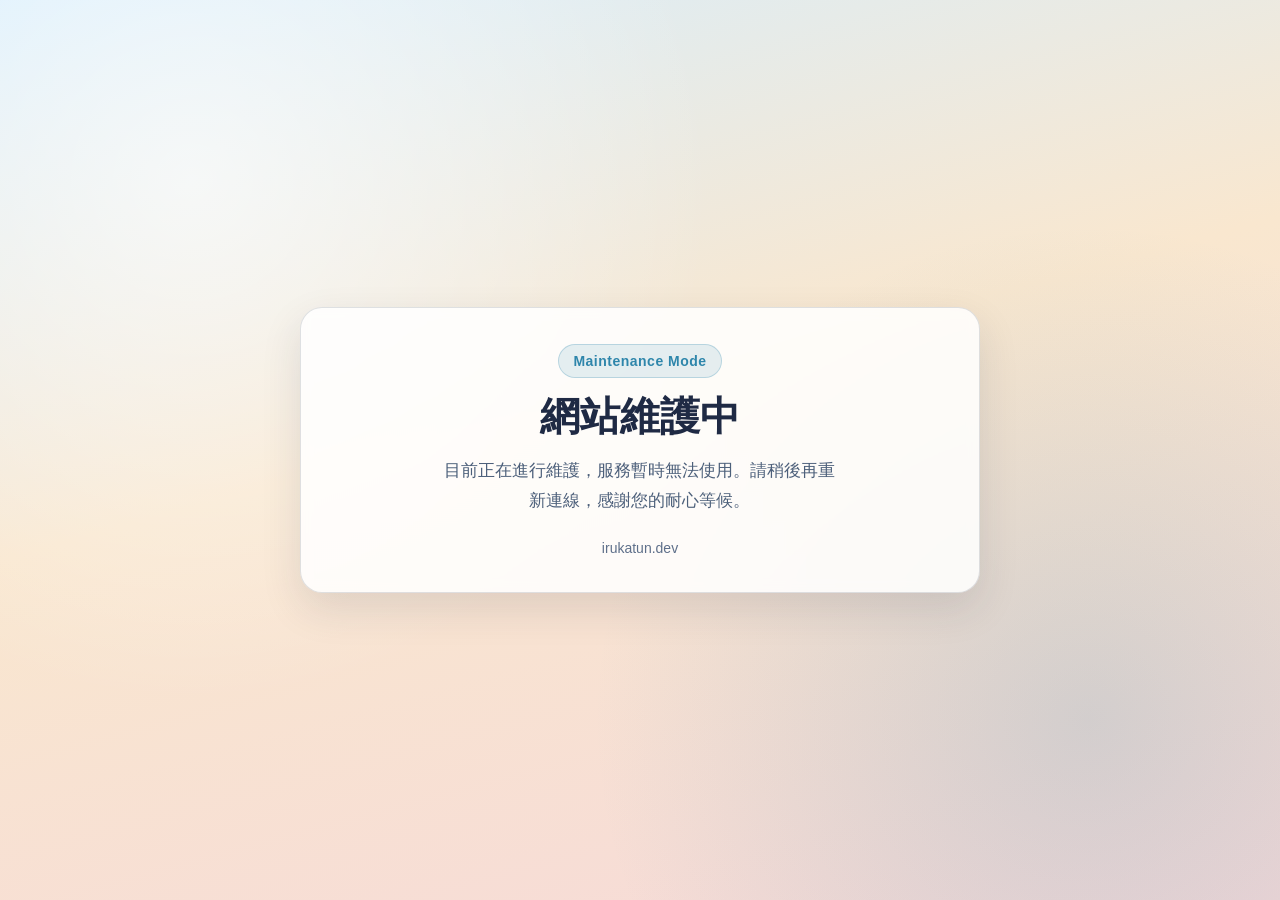
<file: index.html>
<!DOCTYPE html>
<html lang="zh-TW">
<head>
  <meta charset="UTF-8">
  <meta name="viewport" content="width=device-width, initial-scale=1.0">
  
  <!-- Cache Control -->
  <meta http-equiv="Cache-Control" content="no-cache, no-store, must-revalidate">
  <meta http-equiv="Pragma" content="no-cache">
  <meta http-equiv="Expires" content="0">
  <meta name="version" content="2.0.0">

    <script>
        // 維護模式：進站立即導向維護頁
        window.location.replace('maintenance.html');
    </script>
    <noscript>
        <meta http-equiv="refresh" content="0; url=maintenance.html">
    </noscript>

  <!-- SEO -->
  <title>irukatun.dev - 豚豚的線上服務公開網域</title>
  <meta name="description" content="一個高中生的個人品牌經營與技術實驗基地！" />

  <!-- Social Sharing (Open Graph) -->
  <meta property="og:title" content="irukatun.dev - 豚豚的線上服務公開網域" />
  <meta property="og:description" content="一個高中生的個人品牌經營與技術實驗基地！" />
  <meta property="og:image" content="https://www.irukatun.dev/avatar.jpg" />
  <meta property="og:url" content="https://www.irukatun.dev" />
  <meta property="og:type" content="website" />

  <!-- Icon & Styles -->
  <link rel="icon" href="favicon.png?v=2.0.0" type="image/png">
  <link rel="stylesheet" href="style.css?v=2.0.0">
  <link href="https://cdnjs.cloudflare.com/ajax/libs/font-awesome/6.0.0/css/all.min.css" rel="stylesheet">
</head>
<body>
    <!-- 載入動畫 -->
    <div class="loader-wrapper" id="loaderWrapper">
        <div class="loader-content">
            <!-- 多層旋轉環 -->
            <div class="loader-rings">
                <div class="ring ring-1"></div>
                <div class="ring ring-2"></div>
                <div class="ring ring-3"></div>
            </div>
            <!-- 中心圖示 -->
            <div class="loader-icon">
                <i class="fas fa-dolphin"></i>
            </div>
            <!-- 載入文字和進度點 -->
            <div class="loader-text-wrapper">
                <div class="loader-text">irukatun.dev</div>
                <div class="loader-subtitle">正在連接</div>
                <div class="loader-dots">
                    <span class="dot"></span>
                    <span class="dot"></span>
                    <span class="dot"></span>
                </div>
            </div>
        </div>
    </div>
    
    <div class="container">
        <!-- 暗色模式切換按鈕 -->
        <div class="theme-toggle">
            <button id="theme-toggle-btn" class="theme-toggle-btn" title="切換主題">
                <i class="fas fa-moon" id="theme-icon"></i>
            </button>
        </div>

        <!-- 主要內容卡片 -->
        <div class="main-card">
            <!-- 頭像 -->
            <div class="avatar">
                <a href="https://zcs.irukatun.dev" target="_blank" rel="noopener" id="avatar-link" class="avatar-link">
                    <img src="avatar.jpg?v=2.0.0" alt="頭像" class="avatar-image">
                    <div class="avatar-overlay">
                        <i class="fas fa-user"></i>
                        <span>個人介紹</span>
                    </div>
                </a>
            </div>

            <!-- 網域名稱 -->
            <h1 class="domain-name">irukatun.dev</h1>

            <!-- 歡迎文字 -->
            <p class="welcome-text">歡迎來到 豚豚的線上服務公開網域！</p>

            <!-- 介紹文字 -->
            <p class="service-tags">這是一個高中生的個人品牌經營與技術實驗基地！</p>

            <!-- 社交連結 -->
            <div class="social-links">
                <a href="#" class="social-link github" title="GitHub">
                    <i class="fab fa-github"></i>
                </a>
                <a href="#" class="social-link email" title="Email">
                    <i class="fas fa-envelope"></i>
                </a>
                <a href="#" class="social-link website" title="Website">
                    <i class="fas fa-globe"></i>
                </a>
            </div>

            <!-- 按鈕區域 -->
            <div class="button-container">
                <!-- 第一行：服務狀態和服務控制 -->
                <div class="button-row">
                    <!-- 服務狀態按鈕 -->
                    <div class="status-button">
                        <div class="status-icon">
                            <i class="fas fa-signal"></i>
                        </div>
                        <div class="status-text">
                            <span>服務狀態</span>
                            <small>Status</small>
                        </div>
                        <div class="status-dashboard-btn" onclick="event.stopPropagation(); confirmDashboardAccess()" title="進入後台">
                            <i class="fas fa-cog"></i>
                        </div>
                    </div>

                    <!-- 帳號中心按鈕 -->
                    <div class="wake-button" title="帳號中心" onclick="directRedirect('https://account.irukatun.dev')">
                        <div class="wake-icon">
                            <i class="fas fa-user-circle"></i>
                        </div>
                        <div class="wake-text">
                            <span>帳號中心</span>
                            <small>Account</small>
                        </div>
                    </div>
                </div>

                <!-- 第二行：服務列表 -->
                <div class="button-row">
                    <!-- 服務列表按鈕 -->
                    <div class="services-button">
                        <div class="services-icon">
                            <i class="fas fa-list"></i>
                        </div>
                        <div class="services-text">
                            <span>服務列表</span>
                            <small>Services</small>
                        </div>
                    </div>
                </div>
            </div>

            <!-- 版本資訊 -->
            <div class="version-info">
                <div class="version-text">
                    <div class="version-item">版本: <span id="version-display">2.0.0</span></div>
                    <div class="version-item">更新時間: <span id="version-date">2026-02-07 04:58:21</span></div>
                </div>
            </div>

            <!-- 版權資訊 -->
            <p class="copyright">2025© irukatun all rights reserved</p>
        </div>

        <!-- 服務列表彈出框 -->
        <div class="modal-overlay" id="modalOverlay">
            <div class="modal">
                <div class="modal-header">
                    <h3>可用服務列表</h3>
                    <button class="close-btn" id="closeBtn">
                        <i class="fas fa-times"></i>
                    </button>
                </div>
                <div class="modal-content">
                    <div class="services-list">
                        <div class="service-item nextcloud-service" onclick="directRedirect('https://drive.irukatun.dev')">
                            <div class="service-icon">
                                <i class="fas fa-cloud"></i>
                            </div>
                            <div class="service-info">
                                <h4>Iruka Drive</h4>
                                <p>私有雲端儲存與檔案共享</p>
                            </div>
                        </div>
                        <div class="service-item llm-chat-service" onclick="directRedirect('https://chat.irukatun.dev')">
                            <div class="service-icon">
                                <i class="fas fa-robot"></i>
                            </div>
                            <div class="service-info">
                                <h4>Iruka Chat</h4>
                                <p>小型LLM對話實驗室</p>
                            </div>
                        </div>
                        <div class="service-item jupyter-service" onclick="openJupyterModal()">
                            <div class="service-icon">
                                <i class="fas fa-book"></i>
                            </div>
                            <div class="service-info">
                                <h4>Iruka Code</h4>
                                <p>輕量遠端代碼測試及開發環境</p>
                            </div>
                        </div>
                        <div class="service-item minecraft-service" onclick="directRedirect('https://dreos-mc.irukatun.dev')">
                            <div class="service-icon">
                                <i class="fas fa-gamepad"></i>
                            </div>
                            <div class="service-info">
                                <h4>DreamOS Minecraft</h4>
                                <p> 夢の起源Minecraft伺服器官方網站</p>
                            </div>
                        </div>
                        <div class="service-item coming-soon-service">
                            <div class="service-icon">
                                <i class="fas fa-server"></i>
                            </div>
                            <div class="service-info">
                                <h4>API 服務</h4>
                                <p>Coming Soon...</p>
                            </div>
                        </div>
                        <div class="service-item coming-soon-service">
                            <div class="service-icon">
                                <i class="fas fa-database"></i>
                            </div>
                            <div class="service-info">
                                <h4>資料庫服務</h4>
                                <p>Coming Soon...</p>
                            </div>
                        </div>
                    </div>
                </div>
            </div>
        </div>

        <!-- Jupyter 配置選擇彈出框 -->
        <div class="modal-overlay" id="jupyterModalOverlay">
            <div class="modal jupyter-modal">
                <div class="modal-header">
                    <h3>選擇 Jupyter 配置</h3>
                    <button class="close-btn" onclick="closeJupyterModal()">
                        <i class="fas fa-times"></i>
                    </button>
                </div>
                <div class="modal-content">
                    <div class="jupyter-options">
                        <div class="jupyter-option" onclick="directRedirect('https://code-lite.irukatun.dev')">
                            <div class="jupyter-active-badge">正常服務中</div>
                            <div class="option-header">
                                <div class="option-icon">
                                    <i class="fas fa-laptop"></i>
                                </div>
                                <div class="option-title">
                                    <h4>Lite 版本</h4>
                                    <span class="option-badge lite">輕量配置</span>
                                </div>
                            </div>
                            <div class="option-specs">
                                <div class="spec-item">
                                    <i class="fas fa-microchip"></i>
                                    <span>AMD Ryzen 5 5600</span>
                                </div>
                                <div class="spec-item">
                                    <i class="fas fa-tv"></i>
                                    <span>AMD Radeon RX 6600 8G</span>
                                </div>
                                <div class="spec-item">
                                    <i class="fas fa-memory"></i>
                                    <span>24GB DDR4-3600</span>
                                </div>
                                <div class="spec-item">
                                    <i class="fab fa-python"></i>
                                    <span>CPython 3.12</span>
                                </div>
                            </div>
                        </div>
                        
                        <div class="jupyter-option coming-soon-service">
                            <div class="jupyter-suspended-badge">暫停服務</div>
                            <div class="option-header">
                                <div class="option-icon">
                                    <i class="fas fa-rocket"></i>
                                </div>
                                <div class="option-title">
                                    <h4>Pro 版本</h4>
                                    <span class="option-badge pro">高性能配置</span>
                                </div>
                            </div>
                            <div class="option-specs">
                                <div class="spec-item">
                                    <i class="fas fa-microchip"></i>
                                    <span>Intel Core i7-14700KF</span>
                                </div>
                                <div class="spec-item">
                                    <i class="fas fa-tv"></i>
                                    <span>NVIDIA GeForce RTX 4070 Ti Super 16G</span>
                                </div>
                                <div class="spec-item">
                                    <i class="fas fa-memory"></i>
                                    <span>64GB DDR5-6000</span>
                                </div>
                                <div class="spec-item">
                                    <i class="fab fa-python"></i>
                                    <span>CPython 3.12</span>
                                </div>
                            </div>
                        </div>
                    </div>
                </div>
            </div>
        </div>



    </div>

    <script src="script.js?v=2.0.0"></script>
</body>
</html>
</file>
<file: style.css>
@import url("https://fonts.googleapis.com/css2?family=Caveat&display=swap");

/* 載入動畫樣式 */
.loader-wrapper {
    position: fixed;
    top: 0;
    left: 0;
    width: 100%;
    height: 100%;
    background: linear-gradient(135deg, #87CEEB 0%, #FFB6C1 50%, #E6E6FA 100%);
    display: flex;
    align-items: center;
    justify-content: center;
    z-index: 9999;
    transition: opacity 0.8s ease, visibility 0.8s ease;
    animation: gradientShift 3s ease-in-out infinite alternate;
}

@keyframes gradientShift {
    0% {
        background-position: 0% 50%;
    }
    100% {
        background-position: 100% 50%;
    }
}

.loader-wrapper.hidden {
    opacity: 0;
    visibility: hidden;
}

.loader-content {
    display: flex;
    flex-direction: column;
    align-items: center;
    gap: 30px;
    animation: fadeInScale 0.8s ease-out;
}

@keyframes fadeInScale {
    0% {
        opacity: 0;
        transform: scale(0.8);
    }
    100% {
        opacity: 1;
        transform: scale(1);
    }
}

/* 多層旋轉環 */
.loader-rings {
    position: relative;
    width: 150px;
    height: 150px;
    display: flex;
    align-items: center;
    justify-content: center;
}

.ring {
    position: absolute;
    border-radius: 50%;
    border: 3px solid transparent;
}

.ring-1 {
    width: 150px;
    height: 150px;
    border-top-color: #2E86AB;
    border-right-color: #2E86AB;
    animation: rotate 2s linear infinite;
}

.ring-2 {
    width: 110px;
    height: 110px;
    border-bottom-color: #87CEEB;
    border-left-color: #87CEEB;
    animation: rotate 1.5s linear infinite reverse;
}

.ring-3 {
    width: 70px;
    height: 70px;
    border-top-color: #FFA0B4;
    border-bottom-color: #FFA0B4;
    animation: rotate 1s linear infinite;
    opacity: 0.9;
}

@keyframes rotate {
    0% {
        transform: rotate(0deg);
    }
    100% {
        transform: rotate(360deg);
    }
}

/* 中心圖示 */
.loader-icon {
    position: absolute;
    top: 50%;
    left: 50%;
    transform: translate(-50%, -50%);
    font-size: 40px;
    color: #2E86AB;
    animation: iconBounce 1.5s ease-in-out infinite;
    z-index: 10;
}

@keyframes iconBounce {
    0%, 100% {
        transform: translate(-50%, -50%) scale(1);
    }
    50% {
        transform: translate(-50%, -50%) scale(1.2);
    }
}

/* 載入文字區域 */
.loader-text-wrapper {
    display: flex;
    flex-direction: column;
    align-items: center;
    gap: 10px;
}

.loader-text {
    font-family: "Caveat", cursive, "Segoe UI", Tahoma, Geneva, Verdana, sans-serif;
    font-size: 2rem;
    color: #2E86AB;
    font-weight: 700;
    letter-spacing: 2px;
    animation: textGlow 2s ease-in-out infinite;
    text-shadow: 0 0 10px rgba(46, 134, 171, 0.3);
}

@keyframes textGlow {
    0%, 100% {
        opacity: 1;
        text-shadow: 0 0 10px rgba(46, 134, 171, 0.3);
    }
    50% {
        opacity: 0.8;
        text-shadow: 0 0 20px rgba(46, 134, 171, 0.6);
    }
}

.loader-subtitle {
    font-size: 1rem;
    color: #4A90A4;
    font-weight: 500;
    letter-spacing: 1px;
    animation: fadeInOut 2s ease-in-out infinite;
}

@keyframes fadeInOut {
    0%, 100% {
        opacity: 0.6;
    }
    50% {
        opacity: 1;
    }
}

/* 載入點動畫 */
.loader-dots {
    display: flex;
    gap: 8px;
    align-items: center;
    height: 20px;
}

.dot {
    width: 10px;
    height: 10px;
    background: #87CEEB;
    border-radius: 50%;
    animation: dotBounce 1.4s ease-in-out infinite;
}

.dot:nth-child(1) {
    animation-delay: 0s;
}

.dot:nth-child(2) {
    animation-delay: 0.2s;
}

.dot:nth-child(3) {
    animation-delay: 0.4s;
}

@keyframes dotBounce {
    0%, 80%, 100% {
        transform: scale(0.8);
        opacity: 0.5;
    }
    40% {
        transform: scale(1.2);
        opacity: 1;
    }
}

/* 暗色模式下的載入動畫 */
[data-theme="dark"] .loader-wrapper {
    background: linear-gradient(135deg, #1a1a2e 0%, #16213e 50%, #0f3460 100%);
}

[data-theme="dark"] .ring-1 {
    border-top-color: #87CEEB;
    border-right-color: #87CEEB;
}

[data-theme="dark"] .ring-2 {
    border-bottom-color: #B0C4DE;
    border-left-color: #B0C4DE;
}

[data-theme="dark"] .ring-3 {
    border-top-color: #FFB6C1;
    border-bottom-color: #FFB6C1;
}

[data-theme="dark"] .loader-icon {
    color: #87CEEB;
}

[data-theme="dark"] .loader-text {
    color: #87CEEB;
    text-shadow: 0 0 10px rgba(135, 206, 235, 0.3);
}

@keyframes textGlowDark {
    0%, 100% {
        opacity: 1;
        text-shadow: 0 0 10px rgba(135, 206, 235, 0.3);
    }
    50% {
        opacity: 0.8;
        text-shadow: 0 0 20px rgba(135, 206, 235, 0.6);
    }
}

[data-theme="dark"] .loader-subtitle {
    color: #B0C4DE;
}

[data-theme="dark"] .dot {
    background: #87CEEB;
}

/* 響應式設計 */
@media (max-width: 768px) {
    .loader-rings {
        width: 120px;
        height: 120px;
    }
    
    .ring-1 {
        width: 120px;
        height: 120px;
    }
    
    .ring-2 {
        width: 90px;
        height: 90px;
    }
    
    .ring-3 {
        width: 60px;
        height: 60px;
    }
    
    .loader-icon {
        font-size: 32px;
    }
    
    .loader-text {
        font-size: 1.6rem;
    }
    
    .loader-subtitle {
        font-size: 0.9rem;
    }
}

@media (max-width: 480px) {
    .loader-rings {
        width: 100px;
        height: 100px;
    }
    
    .ring-1 {
        width: 100px;
        height: 100px;
    }
    
    .ring-2 {
        width: 75px;
        height: 75px;
    }
    
    .ring-3 {
        width: 50px;
        height: 50px;
    }
    
    .loader-icon {
        font-size: 28px;
    }
    
    .loader-text {
        font-size: 1.4rem;
    }
    
    .loader-subtitle {
        font-size: 0.85rem;
    }
}

/* CSS 變量 */
:root {
    /* 淺色模式 */
    --bg-gradient: linear-gradient(135deg, #87CEEB 0%, #FFB6C1 50%, #E6E6FA 100%);
    --card-bg: rgba(255, 255, 255, 0.25);
    --card-border: rgba(255, 255, 255, 0.3);
    --text-primary: #2E86AB;
    --text-secondary: #4A90A4;
    --text-muted: rgba(74, 144, 164, 0.8);
    --button-bg: rgba(255, 255, 255, 0.3);
    --button-border: rgba(255, 255, 255, 0.3);
    --button-hover-bg: rgba(255, 255, 255, 0.4);
    --modal-bg: rgba(255, 255, 255, 0.95);
    --overlay-bg: rgba(0, 0, 0, 0.3);
    --social-link-bg: rgba(255, 255, 255, 0.3);
    --social-link-hover: rgba(255, 255, 255, 0.4);
}

/* 暗色模式 */
[data-theme="dark"] {
    --bg-gradient: linear-gradient(135deg, #1a1a2e 0%, #16213e 50%, #0f3460 100%);
    --card-bg: rgba(30, 30, 50, 0.8);
    --card-border: rgba(255, 255, 255, 0.1);
    --text-primary: #87CEEB;
    --text-secondary: #B0C4DE;
    --text-muted: rgba(176, 196, 222, 0.8);
    --button-bg: rgba(255, 255, 255, 0.1);
    --button-border: rgba(255, 255, 255, 0.2);
    --button-hover-bg: rgba(255, 255, 255, 0.2);
    --modal-bg: rgba(30, 30, 50, 0.95);
    --overlay-bg: rgba(0, 0, 0, 0.5);
    --social-link-bg: rgba(255, 255, 255, 0.1);
    --social-link-hover: rgba(255, 255, 255, 0.2);
}

/* 重置和基本樣式 */
* {
    margin: 0;
    padding: 0;
    box-sizing: border-box;
}

body {
    font-family: "Segoe UI", Tahoma, Geneva, Verdana, sans-serif;
    min-height: 100vh;
    overflow-x: hidden;
    overflow-y: auto;
    background: var(--bg-gradient);
    background-attachment: fixed;
    transition: all 0.3s ease;
}

/* 針對英文部分應用 Caveat 字體 */
.domain-name,
.coming-soon,
.copyright,
.social-link {
    font-family: "Caveat", cursive, "Segoe UI", Tahoma, Geneva, Verdana, sans-serif;
}

.container {
    position: relative;
    width: 100%;
    min-height: 100vh;
    display: flex;
    align-items: center;
    justify-content: center;
    padding: 20px 0;
}

/* 主題切換按鈕 */
.theme-toggle {
    position: fixed;
    top: 20px;
    right: 20px;
    z-index: 1000;
}

.theme-toggle-btn {
    width: 50px;
    height: 50px;
    border: none;
    border-radius: 50%;
    background: var(--button-bg);
    backdrop-filter: blur(10px);
    border: 1px solid var(--button-border);
    color: var(--text-primary);
    font-size: 20px;
    cursor: pointer;
    transition: all 0.3s ease;
    display: flex;
    align-items: center;
    justify-content: center;
    box-shadow: 0 4px 15px rgba(0, 0, 0, 0.1);
}

.theme-toggle-btn:hover {
    background: var(--button-hover-bg);
    transform: translateY(-2px);
    box-shadow: 0 6px 20px rgba(0, 0, 0, 0.15);
}

.theme-toggle-btn:active {
    transform: translateY(0);
}

/* 主要內容卡片 */
.main-card {
    position: relative;
    z-index: 10;
    background: var(--card-bg);
    backdrop-filter: blur(20px);
    border: 1px solid var(--card-border);
    border-radius: 20px;
    padding: 45px;
    text-align: center;
    box-shadow: 0 8px 32px rgba(0, 0, 0, 0.1);
    max-width: 550px;
    width: 90%;
    transition: transform 0.3s ease, box-shadow 0.3s ease;
    margin: 20px auto;
    flex-shrink: 0;
}

.main-card:hover {
    transform: translateY(-5px);
    box-shadow: 0 12px 40px rgba(0, 0, 0, 0.15);
}

/* 頭像 */
.avatar {
    margin-bottom: 25px;
}

/* 頭像可點擊效果 */
.avatar-link {
    display: inline-block;
    border-radius: 50%;
    position: relative;
    transition: all 0.3s ease;
    overflow: hidden;
}

.avatar-link:hover {
    cursor: pointer;
    transform: translateY(-2px);
}

.avatar-image {
    width: 90px;
    height: 90px;
    border-radius: 50%;
    object-fit: cover;
    margin: 0 auto;
    border: 3px solid var(--text-primary);
    transition: all 0.3s ease;
    box-shadow: 0 6px 20px rgba(135, 206, 235, 0.25);
    animation: avatarPulse 3s ease-in-out infinite;
    display: block;
}

/* 頭像懸停提示層 */
.avatar-overlay {
    position: absolute;
    top: 0;
    left: 0;
    right: 0;
    bottom: 0;
    background: rgba(46, 134, 171, 0.9);
    border-radius: 50%;
    display: flex;
    flex-direction: column;
    align-items: center;
    justify-content: center;
    opacity: 0;
    transform: scale(0.8);
    transition: all 0.3s ease;
    color: white;
    font-size: 12px;
    font-weight: 600;
    text-align: center;
}

.avatar-overlay i {
    font-size: 20px;
    margin-bottom: 4px;
}

.avatar-link:hover .avatar-overlay {
    opacity: 1;
    transform: scale(1);
}

.avatar-link:hover .avatar-image {
    border-color: var(--text-primary);
    box-shadow: 0 8px 30px rgba(135, 206, 235, 0.4);
    transform: scale(1.03);
    animation-play-state: paused;
}

@keyframes avatarPulse {
    0%, 100% {
        box-shadow: 0 6px 20px rgba(135, 206, 235, 0.25);
    }
    50% {
        box-shadow: 0 6px 25px rgba(135, 206, 235, 0.4);
    }
}

/* 頭像自動縮放提示動畫 */
@keyframes avatarBounceHint {
    0%, 100% {
        transform: scale(1);
    }
    25% {
        transform: scale(1.1);
    }
    50% {
        transform: scale(1);
    }
    75% {
        transform: scale(1.1);
    }
}

.avatar-link.auto-hint {
    animation: avatarBounceHint 1.2s ease-in-out;
}

.avatar-link.auto-hint .avatar-image {
    animation: none;
}

/* 網域名稱 */
.domain-name {
    font-size: 2.8rem;
    font-weight: 600;
    color: var(--text-primary);
    margin-bottom: 18px;
    text-shadow: 0 2px 4px rgba(0, 0, 0, 0.1);
}

/* 歡迎文字 */
.welcome-text {
    font-size: 1.2rem;
    color: var(--text-secondary);
    margin-bottom: 22px;
    font-weight: 500;
}

/* 服務標籤 */
.service-tags {
    font-size: 1rem;
    color: var(--text-secondary);
    font-weight: 600;
    letter-spacing: 2.5px;
    margin-bottom: 28px;
}

/* 狀態指示器 */
.status-indicators {
    display: flex;
    justify-content: center;
    gap: 12px;
    margin-bottom: 35px;
}

.status-dot {
    width: 14px;
    height: 14px;
    border-radius: 50%;
    background: rgba(255, 255, 255, 0.3);
    transition: all 0.3s ease;
}

.status-dot.active {
    background: #87CEEB;
    box-shadow: 0 0 12px rgba(135, 206, 235, 0.5);
}

.status-dot:hover {
    transform: scale(1.2);
}

/* 社交連結 */
.social-links {
    display: flex;
    justify-content: center;
    gap: 22px;
    margin-bottom: 35px;
}

.social-link {
    width: 55px;
    height: 55px;
    background: var(--social-link-bg);
    backdrop-filter: blur(10px);
    border: 1px solid var(--button-border);
    border-radius: 14px;
    display: flex;
    align-items: center;
    justify-content: center;
    text-decoration: none;
    color: var(--text-secondary);
    font-size: 22px;
    transition: all 0.3s ease;
    cursor: pointer;
}

.social-link:hover {
    transform: translateY(-3px);
    background: var(--social-link-hover);
    color: #2E86AB;
    box-shadow: 0 5px 15px rgba(0, 0, 0, 0.1);
}

.social-link.github:hover {
    background: rgba(51, 51, 51, 0.8);
    color: white;
}

.social-link.email:hover {
    background: rgba(255, 182, 193, 0.8);
    color: white;
}

.social-link.website:hover {
    background: rgba(135, 206, 235, 0.8);
    color: white;
}
.social-link.jupyter:hover {
    background: rgba(243, 119, 38, 0.8);
    color: white;
}

.jupyter-logo {
    width: 24px;
    height: 24px;
    filter: brightness(0) invert(1);
    opacity: 0.8;
}

/* 按鈕容器 */
.button-container {
    display: flex;
    flex-direction: column;
    gap: 12px;
    margin-bottom: 22px;
}

.button-row {
    display: flex;
    gap: 12px;
    align-items: stretch;
}

/* 服務狀態按鈕 */
.status-button {
    display: flex;
    align-items: center;
    padding: 15px;
    background: var(--button-bg);
    backdrop-filter: blur(10px);
    border: 1px solid var(--button-border);
    border-radius: 12px;
    text-decoration: none;
    color: inherit;
    transition: all 0.3s ease;
    cursor: pointer;
    flex: 1.4;
    position: relative;
}

.status-button:hover {
    transform: scale(1.05);
    background: var(--button-hover-bg);
}

.status-dashboard-btn {
    position: absolute;
    top: 8px;
    right: 8px;
    width: 24px;
    height: 24px;
    background: rgba(74, 144, 164, 0.2);
    border-radius: 6px;
    display: flex;
    align-items: center;
    justify-content: center;
    cursor: pointer;
    transition: all 0.3s ease;
    z-index: 10;
}

.status-dashboard-btn:hover {
    background: rgba(74, 144, 164, 0.4);
    transform: scale(1.1);
}

.status-dashboard-btn i {
    font-size: 12px;
    color: #4A90A4;
}

.status-icon {
    width: 40px;
    height: 40px;
    background: rgba(34, 197, 94, 0.3);
    border-radius: 8px;
    display: flex;
    align-items: center;
    justify-content: center;
    margin-right: 12px;
    flex-shrink: 0;
}

.status-icon i {
    font-size: 18px;
    color: #4A90A4;
}

.status-text {
    display: flex;
    flex-direction: column;
    align-items: flex-start;
}

.status-text span {
    font-size: 0.9rem;
    color: #4A90A4;
    font-weight: 500;
    margin-bottom: 2px;
    font-family: "Segoe UI", Tahoma, Geneva, Verdana, sans-serif;
}

.status-text small {
    font-size: 1rem;
    color: #87CEEB;
    font-style: normal;
    font-weight: normal;
    font-family: "Caveat", cursive, "Segoe UI", Tahoma, Geneva, Verdana, sans-serif;
}

/* 服務列表按鈕調整 */
.services-button {
    display: flex;
    align-items: center;
    padding: 15px;
    background: rgba(255, 255, 255, 0.1);
    backdrop-filter: blur(10px);
    border: 1px solid rgba(255, 255, 255, 0.2);
    border-radius: 12px;
    text-decoration: none;
    color: inherit;
    transition: all 0.3s ease;
    cursor: pointer;
    width: 100%;
}

.services-button:hover {
    transform: scale(1.05);
    background: rgba(255, 255, 255, 0.2);
}

.services-icon {
    width: 40px;
    height: 40px;
    background: rgba(135, 206, 235, 0.3);
    border-radius: 8px;
    display: flex;
    align-items: center;
    justify-content: center;
    margin-right: 15px;
    flex-shrink: 0;
}

.services-icon i {
    font-size: 18px;
    color: #4A90A4;
}

.services-text {
    display: flex;
    flex-direction: column;
    align-items: flex-start;
}

.services-text span {
    font-size: 0.9rem;
    color: #4A90A4;
    font-weight: 500;
    margin-bottom: 2px;
    font-family: "Segoe UI", Tahoma, Geneva, Verdana, sans-serif;
}

.services-text small {
    font-size: 1rem;
    color: #87CEEB;
    font-style: normal;
    font-weight: normal;
    font-family: "Caveat", cursive, "Segoe UI", Tahoma, Geneva, Verdana, sans-serif;
}

/* 服務喚醒按鈕 */
.wake-button {
    position: relative;
    display: flex;
    align-items: center;
    padding: 15px;
    background: rgba(255, 255, 255, 0.1);
    backdrop-filter: blur(10px);
    border: 1px solid rgba(255, 255, 255, 0.2);
    border-radius: 12px;
    text-decoration: none;
    color: inherit;
    transition: all 0.3s ease;
    cursor: pointer;
    flex: 0.8;
    min-width: 130px;
}

.wake-button:hover {
    transform: scale(1.05);
    background: rgba(255, 255, 255, 0.2);
}

.wake-icon {
    width: 40px;
    height: 40px;
    background: rgba(239, 68, 68, 0.3);
    border-radius: 8px;
    display: flex;
    align-items: center;
    justify-content: center;
    margin-right: 15px;
    flex-shrink: 0;
}

.wake-icon i {
    font-size: 18px;
    color: #4A90A4;
}

.wake-text {
    display: flex;
    flex-direction: column;
    align-items: flex-start;
}

.wake-text span {
    font-size: 0.9rem;
    color: #4A90A4;
    font-weight: 500;
    margin-bottom: 2px;
    font-family: "Segoe UI", Tahoma, Geneva, Verdana, sans-serif;
}

.wake-text small {
    font-size: 1rem;
    color: #87CEEB;
    font-style: normal;
    font-weight: normal;
    font-family: "Caveat", cursive, "Segoe UI", Tahoma, Geneva, Verdana, sans-serif;
}

/* 版權資訊 */
.copyright {
    font-size: 1.3rem;
    color: var(--text-muted);
    font-style: normal;
}

/* 版本資訊 */
.version-info {
    display: flex;
    align-items: center;
    justify-content: center;
    margin-bottom: 10px;
    padding: 6px 14px;
    background: transparent;
    border: 1px solid rgba(74, 144, 164, 0.4);
    border-radius: 15px;
    opacity: 0.8;
    transition: all 0.3s ease;
}

[data-theme="dark"] .version-info {
    border-color: rgba(176, 196, 222, 0.3);
}

.version-text {
    font-size: 0.75rem;
    color: var(--text-muted);
    font-weight: 400;
    text-align: center;
    word-spacing: 0.2em;
    display: flex;
    gap: 0.8em;
    align-items: center;
    justify-content: center;
    flex-wrap: wrap;
}

.version-item {
    white-space: nowrap;
}

.version-text #version-display,
.version-text #version-date {
    font-family: monospace;
    font-weight: 500;
}

.version-text #version-display {
    margin-right: 0.5em;
}

.version-info:hover {
    opacity: 1;
    border-color: var(--text-secondary);
}

/* 模糊彈出框 */
.modal-overlay {
    position: fixed;
    top: 0;
    left: 0;
    width: 100%;
    height: 100%;
    background: var(--overlay-bg);
    backdrop-filter: blur(5px);
    display: flex;
    align-items: center;
    justify-content: center;
    z-index: 1000;
    opacity: 0;
    visibility: hidden;
    transition: all 0.3s ease;
    overflow-y: auto;
    padding: 20px;
}

.modal-overlay.active {
    opacity: 1;
    visibility: visible;
}

.modal {
    background: var(--modal-bg);
    backdrop-filter: blur(20px);
    border: 1px solid var(--card-border);
    border-radius: 15px;
    padding: 35px;
    max-width: 450px;
    width: 90%;
    max-height: calc(100vh - 40px);
    overflow-y: auto;
    box-shadow: 0 10px 30px rgba(0, 0, 0, 0.2);
    transform: scale(0.8);
    transition: transform 0.3s ease;
    margin: auto;
    flex-shrink: 0;
}

.modal-overlay.active .modal {
    transform: scale(1);
}

.modal-header {
    display: flex;
    justify-content: space-between;
    align-items: center;
    margin-bottom: 20px;
}

.modal-header h3 {
    color: var(--text-primary);
    font-size: 1.4rem;
    font-weight: 600;
    font-family: "Segoe UI", Tahoma, Geneva, Verdana, sans-serif;
}

.close-btn {
    background: none;
    border: none;
    font-size: 22px;
    color: var(--text-secondary);
    cursor: pointer;
    padding: 5px;
    border-radius: 50%;
    transition: all 0.3s ease;
}

.close-btn:hover {
    background: rgba(255, 182, 193, 0.2);
    color: #2E86AB;
}

.modal-content p {
    color: #4A90A4;
    line-height: 1.7;
    margin-bottom: 18px;
    font-size: 1.1rem;
    font-family: "Segoe UI", Tahoma, Geneva, Verdana, sans-serif;
}

.modal-content p:last-child {
    margin-bottom: 0;
}

/* 服務列表樣式 */
.services-list {
    display: flex;
    flex-direction: column;
    gap: 15px;
}

.service-item {
    display: flex;
    align-items: center;
    padding: 15px;
    background: var(--button-bg);
    backdrop-filter: blur(10px);
    border: 1px solid var(--button-border);
    border-radius: 12px;
    text-decoration: none;
    color: inherit;
    transition: all 0.3s ease;
    cursor: pointer;
}

.service-item:hover {
    transform: translateY(-2px);
    background: var(--button-hover-bg);
    box-shadow: 0 5px 15px rgba(0, 0, 0, 0.1);
}

.service-item.coming-soon-service {
    opacity: 0.6;
    cursor: not-allowed;
}

.service-item.coming-soon-service:hover {
    transform: none;
    background: var(--button-bg);
    box-shadow: none;
}

/* Jupyter 選單專用標記 - 右上角 */
.jupyter-active-badge {
    position: absolute;
    top: 8px;
    right: 8px;
    background: linear-gradient(135deg, #10b981, #059669);
    color: white;
    font-size: 0.7rem;
    font-weight: 600;
    padding: 3px 8px;
    border-radius: 5px;
    z-index: 10;
    box-shadow: 0 2px 8px rgba(16, 185, 129, 0.3), inset 0 1px 0 rgba(255, 255, 255, 0.3);
}

.jupyter-suspended-badge {
    position: absolute;
    top: 8px;
    right: 8px;
    background: linear-gradient(135deg, #ef4444, #dc2626);
    color: white;
    font-size: 0.7rem;
    font-weight: 600;
    padding: 3px 8px;
    border-radius: 5px;
    z-index: 10;
    box-shadow: 0 2px 8px rgba(239, 68, 68, 0.3), inset 0 1px 0 rgba(255, 255, 255, 0.3);
}

/* Jupyter配置選擇項目樣式調整 */
.jupyter-option {
    position: relative;
    display: block;
    text-decoration: none;
    color: inherit;
    background: var(--button-bg);
    backdrop-filter: blur(10px);
    border: 1px solid rgba(135, 206, 235, 0.2);
    border-radius: 15px;
    padding: 15px 20px;
    transition: all 0.3s ease;
    box-shadow: 0 4px 15px rgba(0, 0, 0, 0.08), inset 0 1px 0 rgba(255, 255, 255, 0.4);
}

.jupyter-option:hover {
    transform: translateY(-3px);
    background: var(--button-hover-bg);
    box-shadow: 0 8px 25px rgba(135, 206, 235, 0.2), inset 0 1px 0 rgba(255, 255, 255, 0.5);
    border-color: rgba(135, 206, 235, 0.3);
}

[data-theme="dark"] .jupyter-option {
    border-color: rgba(135, 206, 235, 0.15);
    box-shadow: 0 4px 15px rgba(0, 0, 0, 0.3), inset 0 1px 0 rgba(255, 255, 255, 0.05);
}

[data-theme="dark"] .jupyter-option:hover {
    box-shadow: 0 8px 25px rgba(0, 0, 0, 0.4), inset 0 1px 0 rgba(255, 255, 255, 0.1);
    border-color: rgba(135, 206, 235, 0.25);
}

/* 禁止點擊的Jupyter選項樣式 */
.jupyter-option.coming-soon-service {
    opacity: 0.6;
    cursor: not-allowed;
}

.jupyter-option.coming-soon-service:hover {
    transform: none;
    background: var(--button-bg);
    box-shadow: none;
}



.service-icon {
    width: 50px;
    height: 50px;
    display: flex;
    align-items: center;
    justify-content: center;
    background: var(--social-link-bg);
    border-radius: 10px;
    margin-right: 15px;
    flex-shrink: 0;
}

.service-icon i {
    font-size: 24px;
    color: var(--text-secondary);
}

.service-logo {
    width: 28px;
    height: 28px;
    filter: brightness(0) saturate(100%) invert(41%) sepia(36%) saturate(1169%) hue-rotate(164deg) brightness(93%) contrast(86%);
}

.service-info h4 {
    color: var(--text-primary);
    font-size: 1.2rem;
    font-weight: 600;
    margin-bottom: 5px;
    font-family: "Segoe UI", Tahoma, Geneva, Verdana, sans-serif;
}

.service-info p {
    color: var(--text-secondary);
    font-size: 0.95rem;
    margin: 0;
    font-family: "Segoe UI", Tahoma, Geneva, Verdana, sans-serif;
}

/* Jupyter 配置選擇樣式 */
.jupyter-modal {
    max-width: 450px;
    width: 90%;
    max-height: calc(100vh - 40px);
}

.jupyter-options {
    display: flex;
    flex-direction: column;
    gap: 20px;
}

.option-header {
    display: flex;
    align-items: center;
    margin-bottom: 10px;
}

.option-icon {
    width: 50px;
    height: 50px;
    background: var(--social-link-bg);
    border-radius: 12px;
    display: flex;
    align-items: center;
    justify-content: center;
    margin-right: 15px;
    flex-shrink: 0;
}

.option-icon i {
    font-size: 24px;
    color: var(--text-secondary);
}

.option-title h4 {
    color: var(--text-primary);
    font-size: 1.3rem;
    font-weight: 600;
    margin: 0 0 5px 0;
    font-family: "Segoe UI", Tahoma, Geneva, Verdana, sans-serif;
}

.option-badge {
    display: inline-block;
    padding: 4px 12px;
    border-radius: 20px;
    font-size: 0.85rem;
    font-weight: 600;
    color: white;
}

.option-badge.lite {
    background: linear-gradient(135deg, #87CEEB, #5FA8D3);
    box-shadow: 0 3px 10px rgba(87, 168, 211, 0.35), inset 0 1px 0 rgba(255, 255, 255, 0.3);
}

.option-badge.pro {
    background: linear-gradient(135deg, #FFB6C1, #FFA0B4);
    box-shadow: 0 3px 10px rgba(255, 182, 193, 0.35), inset 0 1px 0 rgba(255, 255, 255, 0.3);
}



.option-specs {
    display: flex;
    flex-wrap: wrap;
    gap: 15px;
    margin-bottom: 0;
}

.spec-item {
    display: flex;
    align-items: center;
    gap: 8px;
    background: rgba(255, 255, 255, 0.5);
    padding: 8px 12px;
    border-radius: 8px;
    font-size: 0.9rem;
    color: var(--text-secondary);
    font-weight: 500;
    box-shadow: 0 2px 8px rgba(0, 0, 0, 0.08), inset 0 1px 0 rgba(255, 255, 255, 0.5);
    transition: all 0.3s ease;
}

[data-theme="dark"] .spec-item {
    background: rgba(255, 255, 255, 0.08);
    box-shadow: 0 2px 8px rgba(0, 0, 0, 0.2), inset 0 1px 0 rgba(255, 255, 255, 0.1);
}

.spec-item i {
    font-size: 14px;
    width: 16px;
    text-align: center;
}

.option-description {
    color: var(--text-secondary);
    font-size: 0.95rem;
    margin: 0;
    font-style: normal;
    font-family: "Segoe UI", Tahoma, Geneva, Verdana, sans-serif;
}

/* 響應式設計 */
@media (max-width: 768px) {
    .theme-toggle {
        top: 15px;
        right: 15px;
    }
    
    .theme-toggle-btn {
        width: 45px;
        height: 45px;
        font-size: 18px;
    }
    
    .container {
        padding: 10px 0;
        min-height: calc(100vh - 20px);
    }
    
    .main-card {
        padding: 35px 25px;
        margin: 15px auto;
        width: 95%;
    }
    
    .domain-name {
        font-size: 2.2rem;
    }
    
    .welcome-text {
        font-size: 1.1rem;
    }
    
    .social-links {
        gap: 18px;
    }
    
    .social-link {
        width: 50px;
        height: 50px;
        font-size: 20px;
    }
    
    .button-container {
        gap: 10px;
    }
    
    .button-row {
        gap: 10px;
    }
    
    .status-button {
        padding: 12px 15px;
    }
    
    .status-icon {
        width: 35px;
        height: 35px;
        margin-right: 10px;
    }
    
    .status-icon i {
        font-size: 16px;
    }
    
    .status-text span {
        font-size: 0.85rem;
    }
    
    .status-text small {
        font-size: 0.95rem;
    }
    
    .services-button {
        padding: 12px 15px;
    }
    
    .services-icon {
        width: 35px;
        height: 35px;
        margin-right: 12px;
    }
    
    .services-icon i {
        font-size: 16px;
    }
    
    .services-text span {
        font-size: 0.85rem;
    }
    
    .services-text small {
        font-size: 0.95rem;
    }
    
    .wake-button {
        padding: 12px 15px;
        min-width: 110px;
    }
    
    .wake-icon {
        width: 35px;
        height: 35px;
        margin-right: 12px;
    }
    
    .wake-icon i {
        font-size: 16px;
    }
    
    .wake-text span {
        font-size: 0.85rem;
    }
    
    .wake-text small {
        font-size: 0.95rem;
    }
    
    .service-item {
        padding: 12px;
    }
    
    .service-icon {
        width: 45px;
        height: 45px;
        margin-right: 12px;
    }
    
    .service-icon i {
        font-size: 20px;
    }
    
    .service-logo {
        width: 24px;
        height: 24px;
    }
    
    .service-info h4 {
        font-size: 1.1rem;
    }
    
    .service-info p {
        font-size: 0.9rem;
    }
}

@media (max-width: 480px) {
    .container {
        padding: 5px 0;
        min-height: calc(100vh - 10px);
    }
    
    .main-card {
        padding: 25px 20px;
        margin: 10px auto;
        width: 95%;
    }
    
    .domain-name {
        font-size: 2rem;
    }
    
    .service-tags {
        font-size: 0.9rem;
        letter-spacing: 1.5px;
    }
    
    .modal {
        padding: 25px;
        margin: 15px auto;
        max-height: calc(100vh - 30px);
    }
    
    .modal-header h3 {
        font-size: 1.2rem;
    }
    
    .modal-content p {
        font-size: 1rem;
    }
    
    .button-container {
        gap: 8px;
    }
    
    .button-row {
        gap: 8px;
    }
    
    .status-button {
        padding: 10px 12px;
    }
    
    .status-icon {
        width: 30px;
        height: 30px;
        margin-right: 8px;
    }
    
    .status-icon i {
        font-size: 14px;
    }
    
    .status-text span {
        font-size: 0.8rem;
    }
    
    .status-text small {
        font-size: 0.9rem;
    }
    
    .services-button {
        padding: 10px 12px;
    }
    
    .services-icon {
        width: 30px;
        height: 30px;
        margin-right: 10px;
    }
    
    .services-icon i {
        font-size: 14px;
    }
    
    .services-text span {
        font-size: 0.8rem;
    }
    
    .services-text small {
        font-size: 0.9rem;
    }
    
    .wake-button {
        padding: 10px 12px;
        min-width: 100px;
    }
    
    .wake-icon {
        width: 30px;
        height: 30px;
        margin-right: 10px;
    }
    
    .wake-icon i {
        font-size: 14px;
    }
    
    .wake-text span {
        font-size: 0.8rem;
    }
    
    .wake-text small {
        font-size: 0.9rem;
    }
    
    .status-button {
        padding: 10px 12px;
    }
    
    .services-button {
        padding: 10px 12px;
        min-width: auto;
    }
    
    .status-text span {
        font-size: 0.8rem;
    }
    
    .status-text small {
        font-size: 0.75rem;
    }
    
    .services-text span {
        font-size: 0.8rem;
    }
    
    .services-text small {
        font-size: 0.75rem;
    }
    
    .wake-text span {
        font-size: 0.8rem;
    }
    
    .wake-text small {
        font-size: 0.75rem;
    }
    
    .jupyter-modal {
        max-width: 90%;
        width: 90%;
    }
    
    .jupyter-option {
        padding: 15px;
    }
    
    .option-header {
        margin-bottom: 12px;
    }
    
    .option-icon {
        width: 45px;
        height: 45px;
        margin-right: 12px;
    }
    
    .option-icon i {
        font-size: 20px;
    }
    
    .option-title h4 {
        font-size: 1.1rem;
    }
    
    .option-badge {
        font-size: 0.8rem;
        padding: 3px 10px;
    }
    
    .option-specs {
        gap: 10px;
        margin-bottom: 12px;
    }
    
    .spec-item {
        font-size: 0.85rem;
        padding: 6px 10px;
    }
    
    .option-description {
        font-size: 0.9rem;
    }
}

/* 超小螢幕優化 (小於 414px) */
@media (max-width: 414px) {
    .container {
        padding: 5px 0;
        align-items: flex-start;
        padding-top: 20px;
    }
    
    .main-card {
        margin: 10px auto 20px;
        padding: 20px 15px;
        width: 95%;
    }
    
    .button-row {
        flex-direction: column;
        gap: 8px;
    }
    
    .status-button {
        flex: none;
        width: 100%;
    }
    
    .wake-button {
        flex: none;
        width: 100%;
        min-width: auto;
    }
    
    .services-button {
        width: 100%;
    }
}

/* 矮螢幕優化 (高度小於 600px) */
@media (max-height: 600px) {
    .container {
        align-items: flex-start;
        padding-top: 10px;
        padding-bottom: 10px;
    }
    
    .main-card {
        margin: 10px auto;
        padding: 20px;
    }
    
    .avatar {
        margin-bottom: 15px;
    }
    
    .avatar-image {
        width: 70px;
        height: 70px;
    }
    
    .domain-name {
        font-size: 2rem;
        margin-bottom: 10px;
    }
    
    .welcome-text {
        font-size: 1rem;
        margin-bottom: 12px;
    }
    
    .service-tags {
        font-size: 0.8rem;
        margin-bottom: 15px;
    }
    
    .social-links {
        margin: 15px 0;
        gap: 15px;
    }
    
    .social-link {
        width: 40px;
        height: 40px;
        font-size: 16px;
    }
    
    .button-container {
        gap: 8px;
        margin: 15px 0;
    }
    
    .copyright {
        font-size: 1rem;
        margin-top: 15px;
    }
    
    .version-info {
        padding: 4px 10px;
        margin-bottom: 8px;
    }
    
    .version-text {
        font-size: 0.65rem;
        line-height: 1.3;
        text-align: center;
        flex-direction: column;
        gap: 0.2em;
    }
    
    .version-item {
        white-space: nowrap;
    }
}

/* 非常矮的螢幕優化 (高度小於 500px) */
@media (max-height: 500px) {
    .container {
        align-items: flex-start;
        padding: 5px 0;
    }
    
    .main-card {
        padding: 15px;
        margin: 5px auto;
    }
    
    .avatar {
        margin-bottom: 10px;
    }
    
    .avatar-image {
        width: 60px;
        height: 60px;
    }
    
    .domain-name {
        font-size: 1.8rem;
        margin-bottom: 8px;
    }
    
    .welcome-text {
        font-size: 0.9rem;
        margin-bottom: 10px;
    }
    
    .service-tags {
        font-size: 0.75rem;
        margin-bottom: 12px;
    }
    
    .social-links {
        margin: 12px 0;
        gap: 12px;
    }
    
    .social-link {
        width: 35px;
        height: 35px;
        font-size: 14px;
    }
    
    .button-container {
        gap: 6px;
        margin: 12px 0;
    }
    
    .status-button,
    .wake-button,
    .services-button {
        padding: 8px 10px;
    }
    
    .copyright {
        font-size: 0.9rem;
        margin-top: 10px;
    }
    
    .version-info {
        padding: 3px 8px;
        margin-bottom: 6px;
    }
    
    .version-text {
        font-size: 0.6rem;
        line-height: 1.4;
        text-align: center;
        flex-direction: column;
        gap: 0.1em;
    }
    
    .version-item {
        white-space: nowrap;
    }
}
</file>
